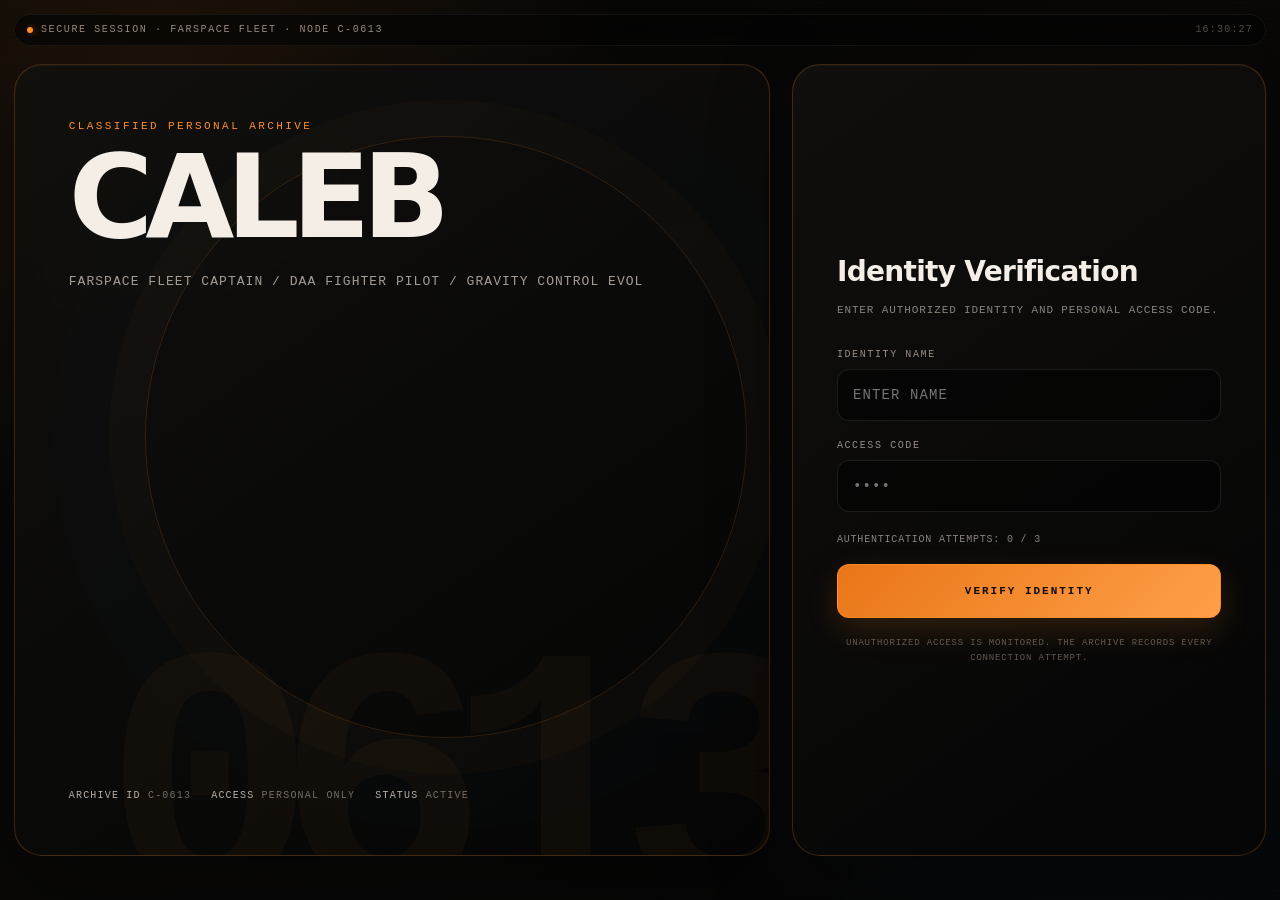
<file: index.html>
<!doctype html>
<html lang="en">
<head>
<meta charset="utf-8">
<meta name="viewport" content="width=device-width, initial-scale=1, viewport-fit=cover">
<meta name="theme-color" content="#050505">
<title>Caleb Asset Archive</title>
<style>
:root {
  --bg: #050505;
  --panel: rgba(13, 13, 13, 0.92);
  --panel-2: rgba(18, 16, 13, 0.94);
  --line: rgba(255, 143, 42, 0.22);
  --line-strong: rgba(255, 143, 42, 0.62);
  --orange: #ff8f2a;
  --orange-2: #ffb966;
  --orange-soft: rgba(255, 143, 42, 0.12);
  --blue: #4fa7ff;
  --blue-soft: rgba(79, 167, 255, 0.12);
  --text: #f4eee7;
  --muted: #8b837b;
  --dim: #514a44;
  --danger: #ff5b40;
  --success: #8fe3ae;
  --radius: 18px;
  --mono: "Cascadia Code", "SFMono-Regular", Consolas, "Liberation Mono", monospace;
  --sans: "Segoe UI", Inter, system-ui, -apple-system, BlinkMacSystemFont, sans-serif;
}

* {
  box-sizing: border-box;
}

html {
  min-height: 100%;
  background: var(--bg);
}

body {
  min-height: 100%;
  margin: 0;
  overflow-x: hidden;
  color: var(--text);
  background:
    radial-gradient(circle at 12% 10%, rgba(255, 143, 42, 0.10), transparent 30rem),
    radial-gradient(circle at 88% 76%, rgba(79, 167, 255, 0.055), transparent 28rem),
    linear-gradient(145deg, #050505 0%, #090807 48%, #030303 100%);
  font-family: var(--sans);
}

body::before {
  content: "";
  position: fixed;
  inset: 0;
  pointer-events: none;
  opacity: 0.32;
  background-image:
    linear-gradient(rgba(255,255,255,0.022) 1px, transparent 1px),
    linear-gradient(90deg, rgba(255,255,255,0.022) 1px, transparent 1px);
  background-size: 42px 42px;
  mask-image: linear-gradient(to bottom, black, transparent 90%);
}

body::after {
  content: "";
  position: fixed;
  inset: 0;
  pointer-events: none;
  opacity: 0.16;
  background: repeating-linear-gradient(to bottom, transparent 0 3px, rgba(255,255,255,0.025) 4px);
  mix-blend-mode: screen;
}

body.alarm-active {
  animation: alarmShell 720ms ease 3;
}

@keyframes alarmShell {
  0%, 100% { background-color: var(--bg); }
  35% { background-color: #250707; }
  65% { background-color: #120303; }
}

button,
input {
  font: inherit;
}

button {
  color: inherit;
}

.app-shell {
  position: relative;
  z-index: 1;
  min-height: 100svh;
  padding: max(14px, env(safe-area-inset-top)) max(14px, env(safe-area-inset-right)) max(18px, env(safe-area-inset-bottom)) max(14px, env(safe-area-inset-left));
}

.topbar {
  position: relative;
  z-index: 20;
  display: flex;
  align-items: center;
  justify-content: space-between;
  gap: 12px;
  width: min(1480px, 100%);
  margin: 0 auto 18px;
  padding: 9px 12px;
  border: 1px solid rgba(255,255,255,0.055);
  border-radius: 999px;
  background: rgba(4,4,4,0.62);
  backdrop-filter: blur(16px);
}

.session-label {
  display: flex;
  align-items: center;
  gap: 8px;
  min-width: 0;
  color: #978a7e;
  font: 10px/1.2 var(--mono);
  letter-spacing: 0.16em;
  text-transform: uppercase;
  white-space: nowrap;
  overflow: hidden;
  text-overflow: ellipsis;
}

.session-dot {
  width: 6px;
  height: 6px;
  flex: 0 0 auto;
  border-radius: 999px;
  background: var(--orange);
  box-shadow: 0 0 12px rgba(255,143,42,0.72);
}

.clock {
  flex: 0 0 auto;
  border: 0;
  padding: 0;
  background: transparent;
  color: #6f675f;
  font: 10px/1.2 var(--mono);
  letter-spacing: 0.12em;
  opacity: 0.72;
  cursor: default;
}

.stage {
  width: min(1480px, 100%);
  margin: 0 auto;
}

.view {
  display: none;
}

.view.active {
  display: block;
  animation: viewIn 520ms ease both;
}

@keyframes viewIn {
  from { opacity: 0; transform: translateY(12px); }
  to { opacity: 1; transform: translateY(0); }
}

.login-wrap {
  display: grid;
  grid-template-columns: minmax(0, 1.15fr) minmax(320px, 0.72fr);
  gap: 22px;
  align-items: stretch;
  min-height: calc(100svh - 108px);
}

.brand-panel,
.login-card,
.iris-card,
.panel,
.asset-section {
  border: 1px solid var(--line);
  background: linear-gradient(145deg, rgba(17,16,14,0.92), rgba(5,5,5,0.97));
  box-shadow: 0 24px 80px rgba(0,0,0,0.42), inset 0 1px 0 rgba(255,255,255,0.03);
  backdrop-filter: blur(18px);
}

.brand-panel {
  position: relative;
  overflow: hidden;
  min-height: 560px;
  padding: clamp(24px, 4.2vw, 64px);
  border-radius: 28px;
}

.brand-panel::before {
  content: "";
  position: absolute;
  inset: 9% 3% auto auto;
  width: min(52vw, 600px);
  aspect-ratio: 1;
  border: 1px solid rgba(255,143,42,0.18);
  border-radius: 50%;
  box-shadow: 0 0 0 36px rgba(255,143,42,0.018), 0 0 0 92px rgba(79,167,255,0.012);
  opacity: 0.9;
}

.brand-panel::after {
  content: "0613";
  position: absolute;
  right: -0.06em;
  bottom: -0.24em;
  color: rgba(255,143,42,0.035);
  font: 900 clamp(120px, 28vw, 390px)/0.8 var(--mono);
  letter-spacing: -0.12em;
  user-select: none;
}

.eyebrow {
  position: relative;
  z-index: 1;
  margin-bottom: 16px;
  color: var(--orange);
  font: 11px/1.3 var(--mono);
  letter-spacing: 0.22em;
  text-transform: uppercase;
}

.brand-title {
  position: relative;
  z-index: 1;
  max-width: 860px;
  margin: 0;
  font: 800 clamp(48px, 9vw, 126px)/0.84 var(--sans);
  letter-spacing: -0.07em;
}

.brand-subtitle {
  position: relative;
  z-index: 1;
  max-width: 650px;
  margin: 24px 0 0;
  color: #a69d95;
  font: 13px/1.8 var(--mono);
  letter-spacing: 0.08em;
  text-transform: uppercase;
}

.brand-meta {
  position: absolute;
  z-index: 1;
  left: clamp(24px, 4.2vw, 64px);
  right: clamp(24px, 4.2vw, 64px);
  bottom: clamp(24px, 4.2vw, 52px);
  display: flex;
  flex-wrap: wrap;
  gap: 10px 20px;
  color: #756d65;
  font: 10px/1.5 var(--mono);
  letter-spacing: 0.12em;
}

.brand-meta strong {
  color: #b9aea4;
  font-weight: 500;
}

.login-card {
  display: flex;
  flex-direction: column;
  justify-content: center;
  min-height: 560px;
  padding: clamp(24px, 3.4vw, 44px);
  border-radius: 28px;
}

.login-card h2,
.iris-card h2,
.panel-title {
  margin: 0;
  font: 650 clamp(20px, 2.2vw, 28px)/1.2 var(--sans);
  letter-spacing: -0.025em;
}

.card-subtitle {
  margin: 12px 0 30px;
  color: var(--muted);
  font: 11px/1.7 var(--mono);
  letter-spacing: 0.08em;
  text-transform: uppercase;
}

.field {
  margin-bottom: 19px;
}

.field label {
  display: block;
  margin-bottom: 8px;
  color: #968c83;
  font: 10px/1.2 var(--mono);
  letter-spacing: 0.16em;
  text-transform: uppercase;
}

.field input {
  width: 100%;
  min-height: 52px;
  border: 1px solid rgba(255,255,255,0.09);
  border-radius: 12px;
  outline: 0;
  padding: 0 15px;
  color: var(--text);
  background: rgba(0,0,0,0.48);
  font: 14px/1.2 var(--mono);
  letter-spacing: 0.08em;
  transition: border-color 180ms ease, box-shadow 180ms ease, background 180ms ease;
}

.field input:focus {
  border-color: var(--line-strong);
  background: rgba(16,10,5,0.78);
  box-shadow: 0 0 0 4px rgba(255,143,42,0.08), 0 0 28px rgba(255,143,42,0.08);
}

.field input.input-error {
  border-color: rgba(255,91,64,0.75);
  box-shadow: 0 0 0 4px rgba(255,91,64,0.08);
  animation: shake 360ms ease;
}

@keyframes shake {
  0%, 100% { transform: translateX(0); }
  20% { transform: translateX(-7px); }
  40% { transform: translateX(6px); }
  60% { transform: translateX(-4px); }
  80% { transform: translateX(3px); }
}

.form-status {
  min-height: 18px;
  margin: 1px 0 14px;
  color: var(--muted);
  font: 10px/1.5 var(--mono);
  letter-spacing: 0.08em;
}

.form-status.error {
  color: #ff806d;
}

.primary-btn,
.secondary-btn,
.unit-btn,
.confirm-btn,
.asset-row {
  border: 0;
  cursor: pointer;
  -webkit-tap-highlight-color: transparent;
}

.primary-btn {
  position: relative;
  width: 100%;
  min-height: 54px;
  overflow: hidden;
  border: 1px solid rgba(255,143,42,0.72);
  border-radius: 12px;
  background: linear-gradient(135deg, #e97618, #ff9f48);
  color: #130b04;
  font: 800 11px/1 var(--mono);
  letter-spacing: 0.18em;
  text-transform: uppercase;
  box-shadow: 0 12px 32px rgba(255,143,42,0.16);
  transition: transform 160ms ease, filter 160ms ease;
}

.primary-btn:hover {
  filter: brightness(1.08);
  transform: translateY(-1px);
}

.primary-btn:active {
  transform: translateY(1px);
}

.primary-btn:disabled {
  cursor: not-allowed;
  filter: grayscale(0.4) brightness(0.62);
}

.security-note {
  margin-top: 18px;
  color: #5f5852;
  font: 9px/1.6 var(--mono);
  letter-spacing: 0.09em;
  text-align: center;
  text-transform: uppercase;
}

.iris-layout {
  display: grid;
  place-items: center;
  min-height: calc(100svh - 108px);
}

.iris-card {
  width: min(640px, 100%);
  padding: clamp(26px, 5vw, 56px);
  border-radius: 28px;
  text-align: center;
}

.iris-title {
  margin: 12px 0 10px;
  color: var(--muted);
  font: 11px/1.5 var(--mono);
  letter-spacing: 0.14em;
  text-transform: uppercase;
}

.iris-orb {
  position: relative;
  display: grid;
  place-items: center;
  width: clamp(154px, 38vw, 220px);
  aspect-ratio: 1;
  margin: 34px auto 28px;
  border: 1px solid rgba(255,143,42,0.44);
  border-radius: 50%;
  background: radial-gradient(circle, rgba(255,143,42,0.10), transparent 62%);
  box-shadow: inset 0 0 40px rgba(255,143,42,0.06), 0 0 54px rgba(255,143,42,0.07);
}

.iris-orb::before,
.iris-orb::after {
  content: "";
  position: absolute;
  inset: 13%;
  border: 1px dashed rgba(79,167,255,0.48);
  border-radius: 50%;
  animation: spin 16s linear infinite;
}

.iris-orb::after {
  inset: 29%;
  border-style: solid;
  border-color: rgba(255,143,42,0.6) transparent rgba(255,143,42,0.15) rgba(255,143,42,0.36);
  animation-duration: 5s;
  animation-direction: reverse;
}

@keyframes spin {
  to { transform: rotate(360deg); }
}

.iris-eye {
  position: relative;
  z-index: 1;
  width: 54%;
  height: 30%;
  border: 2px solid var(--orange);
  border-radius: 50% 50% 46% 46% / 62% 62% 36% 36%;
  box-shadow: 0 0 25px rgba(255,143,42,0.24);
}

.iris-eye::before {
  content: "";
  position: absolute;
  left: 50%;
  top: 50%;
  width: 34%;
  aspect-ratio: 1;
  border-radius: 50%;
  background: radial-gradient(circle at 45% 45%, #9ed0ff 0 8%, #1b70c7 9% 22%, #050505 23% 48%, var(--orange) 49% 54%, #070707 55%);
  transform: translate(-50%, -50%);
  box-shadow: 0 0 24px rgba(79,167,255,0.33);
}

.iris-orb.scanning {
  animation: irisPulse 1.1s ease-in-out infinite;
}

.iris-orb.scanning::before {
  border-color: rgba(79,167,255,0.95);
  animation-duration: 2.4s;
}

.iris-orb.success {
  border-color: rgba(143,227,174,0.8);
  box-shadow: inset 0 0 40px rgba(143,227,174,0.08), 0 0 60px rgba(143,227,174,0.12);
}

@keyframes irisPulse {
  0%, 100% { transform: scale(1); filter: brightness(1); }
  50% { transform: scale(1.025); filter: brightness(1.22); }
}

.scan-progress {
  width: 100%;
  height: 5px;
  overflow: hidden;
  border-radius: 999px;
  background: rgba(255,255,255,0.07);
}

.scan-progress span {
  display: block;
  width: 0;
  height: 100%;
  border-radius: inherit;
  background: linear-gradient(90deg, var(--orange), var(--orange-2), var(--blue));
  box-shadow: 0 0 18px rgba(255,143,42,0.3);
  transition: width 80ms linear;
}

.scan-status {
  min-height: 20px;
  margin: 13px 0 22px;
  color: #9a9087;
  font: 10px/1.6 var(--mono);
  letter-spacing: 0.12em;
  text-transform: uppercase;
}

.return-link {
  display: inline-block;
  margin-top: 18px;
  border: 0;
  padding: 4px;
  color: #68615a;
  background: transparent;
  font: 9px/1.4 var(--mono);
  letter-spacing: 0.12em;
  text-transform: uppercase;
  cursor: pointer;
}

.asset-page {
  padding-bottom: 48px;
}

.asset-hero {
  display: grid;
  grid-template-columns: minmax(0, 1.2fr) minmax(280px, 0.8fr);
  gap: 18px;
  margin-bottom: 18px;
}

.identity-panel {
  position: relative;
  overflow: hidden;
  min-height: 260px;
  padding: clamp(22px, 3.6vw, 42px);
  border-radius: 26px;
}

.identity-panel::after {
  content: "C";
  position: absolute;
  right: 1%;
  bottom: -24%;
  color: rgba(255,143,42,0.045);
  font: 900 clamp(160px, 30vw, 360px)/1 var(--sans);
}

.identity-top {
  position: relative;
  z-index: 1;
  display: flex;
  align-items: center;
  gap: clamp(16px, 3vw, 30px);
}

.identity-mark {
  display: grid;
  place-items: center;
  width: clamp(72px, 10vw, 98px);
  aspect-ratio: 1;
  flex: 0 0 auto;
  border: 1px solid rgba(255,143,42,0.58);
  border-radius: 50%;
  background: radial-gradient(circle, rgba(255,143,42,0.15), rgba(0,0,0,0.75) 68%);
  color: var(--orange-2);
  font: 800 clamp(30px, 5vw, 46px)/1 var(--sans);
  box-shadow: 0 0 44px rgba(255,143,42,0.09);
}

.identity-name {
  margin: 0;
  font: 760 clamp(38px, 7vw, 82px)/0.9 var(--sans);
  letter-spacing: -0.055em;
}

.identity-role {
  margin: 13px 0 0;
  color: var(--orange);
  font: 10px/1.6 var(--mono);
  letter-spacing: 0.16em;
  text-transform: uppercase;
}

.identity-tags {
  position: relative;
  z-index: 1;
  display: flex;
  flex-wrap: wrap;
  gap: 8px;
  margin-top: 28px;
}

.tag {
  display: inline-flex;
  align-items: center;
  min-height: 27px;
  border: 1px solid rgba(255,255,255,0.075);
  border-radius: 999px;
  padding: 0 10px;
  color: #a69d95;
  background: rgba(255,255,255,0.025);
  font: 9px/1 var(--mono);
  letter-spacing: 0.09em;
  text-transform: uppercase;
}

.tag.accent {
  border-color: rgba(255,143,42,0.3);
  color: var(--orange-2);
  background: rgba(255,143,42,0.055);
}

.tag.blue {
  border-color: rgba(79,167,255,0.26);
  color: #9bcaff;
  background: rgba(79,167,255,0.055);
}

.total-panel {
  display: flex;
  flex-direction: column;
  justify-content: space-between;
  min-height: 260px;
  padding: clamp(22px, 3.4vw, 38px);
  border-radius: 26px;
  background:
    linear-gradient(160deg, rgba(255,143,42,0.085), transparent 56%),
    rgba(8,8,8,0.93);
}

.total-label {
  color: #8e857d;
  font: 10px/1.4 var(--mono);
  letter-spacing: 0.16em;
  text-transform: uppercase;
}

.total-value {
  margin: 14px 0 4px;
  overflow-wrap: anywhere;
  color: var(--orange-2);
  font: 760 clamp(30px, 5vw, 62px)/1 var(--mono);
  letter-spacing: -0.055em;
  text-shadow: 0 0 30px rgba(255,143,42,0.11);
}

.total-flow {
  color: #91d2b1;
  font: 10px/1.5 var(--mono);
  letter-spacing: 0.1em;
}

.unit-switch {
  display: flex;
  gap: 7px;
  margin-top: 27px;
}

.unit-btn {
  min-width: 62px;
  min-height: 32px;
  border: 1px solid rgba(255,255,255,0.08);
  border-radius: 999px;
  background: rgba(255,255,255,0.025);
  color: #766f68;
  font: 9px/1 var(--mono);
  letter-spacing: 0.11em;
}

.unit-btn.active {
  border-color: rgba(79,167,255,0.5);
  background: rgba(79,167,255,0.09);
  color: #a7d2ff;
  box-shadow: 0 0 18px rgba(79,167,255,0.07);
}

.dashboard-grid {
  display: grid;
  grid-template-columns: minmax(0, 1.28fr) minmax(300px, 0.72fr);
  gap: 18px;
  margin-bottom: 18px;
}

.panel {
  min-width: 0;
  padding: clamp(18px, 2.6vw, 30px);
  border-radius: 22px;
}

.panel-head,
.asset-head {
  display: flex;
  align-items: center;
  justify-content: space-between;
  gap: 14px;
  margin-bottom: 20px;
}

.panel-kicker {
  margin-top: 6px;
  color: #665f59;
  font: 9px/1.4 var(--mono);
  letter-spacing: 0.12em;
  text-transform: uppercase;
}

.live-badge {
  display: inline-flex;
  align-items: center;
  gap: 7px;
  color: #9e958d;
  font: 9px/1 var(--mono);
  letter-spacing: 0.12em;
  text-transform: uppercase;
  white-space: nowrap;
}

.live-badge::before {
  content: "";
  width: 6px;
  height: 6px;
  border-radius: 50%;
  background: var(--orange);
  box-shadow: 0 0 12px rgba(255,143,42,0.8);
  animation: livePulse 1.4s ease-in-out infinite;
}

@keyframes livePulse {
  0%, 100% { opacity: 0.38; transform: scale(0.82); }
  50% { opacity: 1; transform: scale(1); }
}

.chart-box {
  position: relative;
  width: 100%;
  height: 260px;
  overflow: hidden;
  border: 1px solid rgba(255,255,255,0.055);
  border-radius: 16px;
  background:
    linear-gradient(180deg, rgba(255,143,42,0.035), transparent 70%),
    rgba(0,0,0,0.36);
}

.chart-box::after {
  content: "";
  position: absolute;
  left: 0;
  right: 0;
  top: 19%;
  height: 1px;
  background: linear-gradient(90deg, transparent, rgba(79,167,255,0.42), transparent);
  opacity: 0.5;
}

#assetChart {
  display: block;
  width: 100%;
  height: 100%;
}

.log-list {
  display: grid;
  gap: 10px;
  max-height: 260px;
  overflow: hidden;
}

.log-item {
  display: grid;
  grid-template-columns: 22px minmax(0, 1fr) auto;
  gap: 10px;
  align-items: center;
  padding: 11px 0;
  border-bottom: 1px solid rgba(255,255,255,0.05);
  animation: logIn 420ms ease both;
}

.log-item:last-child {
  border-bottom: 0;
}

@keyframes logIn {
  from { opacity: 0; transform: translateY(-6px); }
  to { opacity: 1; transform: translateY(0); }
}

.log-sign {
  display: grid;
  place-items: center;
  width: 22px;
  height: 22px;
  border-radius: 50%;
  background: rgba(255,143,42,0.08);
  color: var(--orange);
  font: 700 12px/1 var(--mono);
}

.log-sign.negative {
  background: rgba(79,167,255,0.08);
  color: #83bdff;
}

.log-name {
  min-width: 0;
  overflow: hidden;
  color: #a69e96;
  font: 9px/1.45 var(--mono);
  letter-spacing: 0.055em;
  text-overflow: ellipsis;
  white-space: nowrap;
}

.log-amount {
  color: #d5ccc3;
  font: 9px/1.4 var(--mono);
  white-space: nowrap;
}

.asset-section {
  margin-top: 18px;
  padding: clamp(18px, 2.6vw, 30px);
  border-radius: 22px;
}

.asset-head h3 {
  margin: 0;
  font: 650 clamp(19px, 2.5vw, 29px)/1.15 var(--sans);
  letter-spacing: -0.035em;
}

.asset-count {
  color: #6f675f;
  font: 9px/1.4 var(--mono);
  letter-spacing: 0.12em;
  text-transform: uppercase;
  white-space: nowrap;
}

.asset-grid {
  display: grid;
  grid-template-columns: repeat(2, minmax(0, 1fr));
  gap: 11px;
}

.asset-row {
  position: relative;
  display: grid;
  grid-template-columns: minmax(0, 1fr) auto;
  gap: 18px;
  align-items: center;
  width: 100%;
  min-height: 82px;
  overflow: hidden;
  border: 1px solid rgba(255,255,255,0.067);
  border-radius: 15px;
  padding: 15px 16px;
  text-align: left;
  background: rgba(255,255,255,0.016);
  transition: border-color 160ms ease, background 160ms ease, transform 160ms ease;
}

.asset-row::before {
  content: "";
  position: absolute;
  left: 0;
  top: 0;
  bottom: 0;
  width: 2px;
  background: linear-gradient(to bottom, transparent, var(--orange), transparent);
  opacity: 0.34;
}

.asset-row.live::before {
  background: linear-gradient(to bottom, transparent, var(--blue), transparent);
  opacity: 0.58;
}

.asset-row.negative::before {
  background: linear-gradient(to bottom, transparent, var(--blue), transparent);
}

.asset-row:hover,
.asset-row:focus-visible {
  outline: 0;
  border-color: rgba(255,143,42,0.36);
  background: rgba(255,143,42,0.034);
  transform: translateY(-1px);
}

.asset-name {
  display: flex;
  align-items: center;
  gap: 8px;
  min-width: 0;
  color: #c1b8af;
  font: 11px/1.55 var(--mono);
  letter-spacing: 0.03em;
}

.asset-name-text {
  min-width: 0;
}

.asset-sub {
  margin-top: 6px;
  color: #5d5650;
  font: 8px/1.4 var(--mono);
  letter-spacing: 0.1em;
  text-transform: uppercase;
}

.asset-live-mark {
  flex: 0 0 auto;
  width: 5px;
  height: 5px;
  border-radius: 50%;
  background: var(--blue);
  box-shadow: 0 0 9px rgba(79,167,255,0.55);
}

.asset-value {
  color: #e9dfd5;
  font: 600 11px/1.4 var(--mono);
  text-align: right;
  white-space: nowrap;
}

.asset-value.strategic {
  color: #8fc3ff;
  font-size: 9px;
  letter-spacing: 0.09em;
}

.asset-row.negative .asset-value {
  color: #9cc9f4;
}

.footer-note {
  margin: 24px auto 0;
  color: #4f4944;
  font: 9px/1.7 var(--mono);
  letter-spacing: 0.12em;
  text-align: center;
  text-transform: uppercase;
}

.connection-overlay,
.modal-mask {
  position: fixed;
  z-index: 200;
  inset: 0;
  display: none;
  align-items: center;
  justify-content: center;
  padding: 20px;
  background: rgba(0,0,0,0.83);
  backdrop-filter: blur(16px);
}

.connection-overlay.show,
.modal-mask.show {
  display: flex;
}

.connection-card {
  display: grid;
  place-items: center;
  gap: 20px;
  width: min(480px, 100%);
  text-align: center;
}

.connection-ring {
  position: relative;
  display: grid;
  place-items: center;
  width: 118px;
  aspect-ratio: 1;
  border: 1px solid rgba(255,143,42,0.4);
  border-radius: 50%;
}

.connection-ring::before {
  content: "";
  position: absolute;
  inset: 12px;
  border: 2px solid transparent;
  border-top-color: var(--blue);
  border-right-color: var(--orange);
  border-radius: 50%;
  animation: spin 1s linear infinite;
}

.connection-ring::after {
  content: "";
  width: 9px;
  height: 9px;
  border-radius: 50%;
  background: var(--orange);
  box-shadow: 0 0 22px rgba(255,143,42,0.9);
}

.connection-cn {
  color: var(--orange-2);
  font: 650 clamp(25px, 5vw, 42px)/1.2 var(--sans);
  letter-spacing: -0.03em;
}

.connection-en {
  color: #999087;
  font: 10px/1.6 var(--mono);
  letter-spacing: 0.2em;
  text-transform: uppercase;
}

.modal-card {
  width: min(560px, 100%);
  border: 1px solid rgba(255,143,42,0.42);
  border-radius: 22px;
  padding: clamp(24px, 5vw, 44px);
  background:
    linear-gradient(145deg, rgba(255,143,42,0.055), transparent 42%),
    #0b0a09;
  box-shadow: 0 30px 100px rgba(0,0,0,0.72), 0 0 80px rgba(255,143,42,0.045);
  animation: modalIn 260ms ease both;
}

@keyframes modalIn {
  from { opacity: 0; transform: translateY(12px) scale(0.985); }
  to { opacity: 1; transform: translateY(0) scale(1); }
}

.modal-title {
  margin-bottom: 14px;
  color: var(--orange);
  font: 10px/1.4 var(--mono);
  letter-spacing: 0.18em;
  text-transform: uppercase;
}

.modal-text {
  min-height: 70px;
  color: #f3e9df;
  font: 620 clamp(19px, 3.2vw, 28px)/1.65 var(--sans);
  letter-spacing: -0.02em;
}

.confirm-btn {
  width: 100%;
  min-height: 48px;
  margin-top: 26px;
  border: 1px solid rgba(255,143,42,0.62);
  border-radius: 11px;
  background: rgba(255,143,42,0.10);
  color: var(--orange-2);
  font: 800 10px/1 var(--mono);
  letter-spacing: 0.18em;
  text-transform: uppercase;
  transition: background 160ms ease, color 160ms ease;
}

.confirm-btn:hover {
  background: var(--orange);
  color: #140b04;
}

.toast {
  position: fixed;
  z-index: 260;
  left: 50%;
  bottom: max(22px, env(safe-area-inset-bottom));
  min-width: min(440px, calc(100vw - 32px));
  padding: 13px 16px;
  border: 1px solid rgba(255,91,64,0.42);
  border-radius: 12px;
  background: rgba(27,5,4,0.94);
  color: #ff9d8f;
  font: 10px/1.5 var(--mono);
  letter-spacing: 0.08em;
  text-align: center;
  transform: translate(-50%, 24px);
  opacity: 0;
  pointer-events: none;
  transition: opacity 180ms ease, transform 180ms ease;
}

.toast.show {
  opacity: 1;
  transform: translate(-50%, 0);
}

@media (max-width: 980px) {
  .login-wrap,
  .asset-hero,
  .dashboard-grid {
    grid-template-columns: 1fr;
  }

  .brand-panel {
    min-height: 430px;
  }

  .login-card {
    min-height: 0;
  }

  .asset-grid {
    grid-template-columns: 1fr;
  }

  .identity-panel,
  .total-panel {
    min-height: 230px;
  }
}

@media (max-width: 640px) {
  .app-shell {
    padding-left: 10px;
    padding-right: 10px;
  }

  .topbar {
    margin-bottom: 10px;
    padding: 8px 10px;
  }

  .session-label {
    font-size: 8px;
    letter-spacing: 0.09em;
  }

  .clock {
    font-size: 9px;
    letter-spacing: 0.06em;
  }

  .brand-panel,
  .login-card,
  .iris-card,
  .identity-panel,
  .total-panel,
  .panel,
  .asset-section {
    border-radius: 18px;
  }

  .brand-panel {
    min-height: 380px;
    padding: 24px 20px 84px;
  }

  .brand-title {
    font-size: clamp(50px, 20vw, 82px);
  }

  .brand-subtitle {
    font-size: 10px;
    line-height: 1.65;
  }

  .brand-meta {
    left: 20px;
    right: 20px;
    bottom: 22px;
    font-size: 8px;
  }

  .login-card,
  .iris-card {
    padding: 24px 18px;
  }

  .identity-top {
    align-items: flex-start;
  }

  .identity-mark {
    width: 64px;
  }

  .identity-name {
    font-size: clamp(36px, 15vw, 58px);
  }

  .total-value {
    font-size: clamp(27px, 9vw, 43px);
  }

  .chart-box {
    height: 210px;
  }

  .asset-row {
    grid-template-columns: 1fr;
    gap: 10px;
  }

  .asset-value {
    text-align: left;
  }

  .modal-card {
    padding: 24px 20px;
    border-radius: 18px;
  }
}

@media (prefers-reduced-motion: reduce) {
  *,
  *::before,
  *::after {
    animation-duration: 0.01ms !important;
    animation-iteration-count: 1 !important;
    scroll-behavior: auto !important;
    transition-duration: 0.01ms !important;
  }
}
</style>
</head>
<body>
<div class="app-shell">
  <header class="topbar">
    <div class="session-label"><span class="session-dot"></span><span>SECURE SESSION · FARSPACE FLEET · NODE C-0613</span></div>
    <button class="clock" id="clock" type="button" aria-label="Current time">--:--:--</button>
  </header>

  <main class="stage">
    <section class="view active" id="loginView">
      <div class="login-wrap">
        <div class="brand-panel">
          <div class="eyebrow">CLASSIFIED PERSONAL ARCHIVE</div>
          <h1 class="brand-title">CALEB</h1>
          <p class="brand-subtitle">Farspace Fleet Captain / DAA Fighter Pilot / Gravity Control Evol</p>
          <div class="brand-meta">
            <span><strong>ARCHIVE ID</strong> C-0613</span>
            <span><strong>ACCESS</strong> PERSONAL ONLY</span>
            <span><strong>STATUS</strong> ACTIVE</span>
          </div>
        </div>

        <form class="login-card" id="loginForm" autocomplete="off">
          <h2>Identity Verification</h2>
          <p class="card-subtitle">Enter authorized identity and personal access code.</p>

          <div class="field">
            <label for="nameInput">Identity Name</label>
            <input id="nameInput" name="name" type="text" placeholder="ENTER NAME" spellcheck="false" autocomplete="off">
          </div>

          <div class="field">
            <label for="passwordInput">Access Code</label>
            <input id="passwordInput" name="password" type="password" placeholder="••••" inputmode="numeric" maxlength="4" autocomplete="off">
          </div>

          <div class="form-status" id="formStatus">AUTHENTICATION ATTEMPTS: 0 / 3</div>
          <button class="primary-btn" id="verifyBtn" type="submit">Verify Identity</button>
          <div class="security-note">Unauthorized access is monitored. The archive records every connection attempt.</div>
        </form>
      </div>
    </section>

    <section class="view" id="irisView">
      <div class="iris-layout">
        <div class="iris-card">
          <div class="eyebrow">BIOMETRIC VERIFICATION</div>
          <h2>Iris Identity Scan</h2>
          <p class="iris-title" id="irisModeLabel">CALEB · CLEARANCE LEVEL S</p>

          <div class="iris-orb" id="irisOrb">
            <div class="iris-eye" aria-hidden="true"></div>
          </div>

          <div class="scan-progress"><span id="scanProgressBar"></span></div>
          <div class="scan-status" id="scanStatus">STANDBY · AWAITING IRIS SCAN</div>
          <button class="primary-btn" id="irisStartBtn" type="button">Start Iris Scan</button>
          <button class="return-link" id="irisReturnBtn" type="button">Return to Login</button>
        </div>
      </div>
    </section>

    <section class="view asset-page" id="assetView">
      <div class="asset-hero">
        <article class="identity-panel">
          <div class="identity-top">
            <div class="identity-mark">C</div>
            <div>
              <h2 class="identity-name">CALEB</h2>
              <p class="identity-role">Farspace Fleet Captain · Asset Owner</p>
            </div>
          </div>
          <div class="identity-tags">
            <span class="tag accent">Archive ID C-0613</span>
            <span class="tag">DAA Fighter Pilot</span>
            <span class="tag blue">Gravity Control Evol</span>
            <span class="tag">Status Active</span>
          </div>
        </article>

        <article class="total-panel">
          <div>
            <div class="total-label">Total Net Assets / <span id="currencyLabel">CNY</span></div>
            <div class="total-value" id="totalAssets">CNY 0</div>
            <div class="total-flow" id="totalFlow">LIVE FLOW +CNY 0 / TICK</div>
          </div>
          <div class="unit-switch" aria-label="Currency display">
            <button class="unit-btn active" type="button" data-unit="CNY">CNY</button>
            <button class="unit-btn" type="button" data-unit="BTC">BTC</button>
            <button class="unit-btn" type="button" data-unit="GOLD">GOLD</button>
          </div>
        </article>
      </div>

      <div class="dashboard-grid">
        <article class="panel">
          <div class="panel-head">
            <div>
              <div class="panel-title">Asset Telemetry</div>
              <div class="panel-kicker">Live valuation stream · fixed assets excluded</div>
            </div>
            <div class="live-badge">Live</div>
          </div>
          <div class="chart-box"><canvas id="assetChart" aria-label="Live asset chart"></canvas></div>
        </article>

        <article class="panel">
          <div class="panel-head">
            <div>
              <div class="panel-title">Flow Log</div>
              <div class="panel-kicker">Recent automated settlements</div>
            </div>
            <div class="live-badge">Stream</div>
          </div>
          <div class="log-list" id="logList"></div>
        </article>
      </div>

      <section class="asset-section">
        <div class="asset-head">
          <div>
            <h3>Fixed Assets</h3>
            <div class="panel-kicker">Static holdings · not included in live roll</div>
          </div>
          <div class="asset-count" id="fixedCount"></div>
        </div>
        <div class="asset-grid" id="fixedGrid"></div>
      </section>

      <section class="asset-section">
        <div class="asset-head">
          <div>
            <h3>Liquid Assets</h3>
            <div class="panel-kicker">Live rolling · real-time valuation</div>
          </div>
          <div class="asset-count" id="liquidCount"></div>
        </div>
        <div class="asset-grid" id="liquidGrid"></div>
      </section>

      <section class="asset-section">
        <div class="asset-head">
          <div>
            <h3>Private Collections</h3>
            <div class="panel-kicker">Live rolling valuation</div>
          </div>
          <div class="asset-count" id="collectionCount"></div>
        </div>
        <div class="asset-grid" id="collectionGrid"></div>
      </section>

      <section class="asset-section">
        <div class="asset-head">
          <div>
            <h3>Strategic Holdings</h3>
            <div class="panel-kicker">Restricted status assets</div>
          </div>
          <div class="asset-count" id="strategicCount"></div>
        </div>
        <div class="asset-grid" id="strategicGrid"></div>
      </section>

      <section class="asset-section">
        <div class="asset-head">
          <div>
            <h3>Operating Allocations</h3>
            <div class="panel-kicker">Live rolling · negative allocations included</div>
          </div>
          <div class="asset-count" id="operatingCount"></div>
        </div>
        <div class="asset-grid" id="operatingGrid"></div>
      </section>

      <div class="footer-note">Caleb personal asset archive · C-0613 · Secure channel maintained</div>
    </section>
  </main>

  <div class="connection-overlay" id="connectionOverlay">
    <div class="connection-card">
      <div class="connection-ring" aria-hidden="true"></div>
      <div class="connection-cn">即将连接执舰官</div>
      <div class="connection-en">Connecting to the Captain</div>
    </div>
  </div>

  <div class="modal-mask" id="modalMask" role="dialog" aria-modal="true" aria-labelledby="modalTitle">
    <div class="modal-card">
      <div class="modal-title" id="modalTitle">SECURE MESSAGE</div>
      <div class="modal-text" id="modalText"></div>
      <button class="confirm-btn" id="modalConfirm" type="button">Confirm</button>
    </div>
  </div>

  <div class="toast" id="toast" role="status" aria-live="polite"></div>
</div>
<script>
(function () {
  'use strict';

  var $ = function (id) { return document.getElementById(id); };
  var clockEl = $('clock');
  var loginForm = $('loginForm');
  var nameInput = $('nameInput');
  var passwordInput = $('passwordInput');
  var verifyBtn = $('verifyBtn');
  var formStatus = $('formStatus');
  var loginView = $('loginView');
  var irisView = $('irisView');
  var assetView = $('assetView');
  var irisOrb = $('irisOrb');
  var irisStartBtn = $('irisStartBtn');
  var irisReturnBtn = $('irisReturnBtn');
  var irisModeLabel = $('irisModeLabel');
  var scanProgressBar = $('scanProgressBar');
  var scanStatus = $('scanStatus');
  var connectionOverlay = $('connectionOverlay');
  var modalMask = $('modalMask');
  var modalTitle = $('modalTitle');
  var modalText = $('modalText');
  var modalConfirm = $('modalConfirm');
  var toast = $('toast');
  var totalAssetsEl = $('totalAssets');
  var totalFlowEl = $('totalFlow');
  var currencyLabel = $('currencyLabel');
  var chartCanvas = $('assetChart');
  var logList = $('logList');

  var loginAttempts = 0;
  var irisMode = 'normal';
  var irisScanning = false;
  var pendingModalAction = null;
  var currentUnit = 'CNY';
  var assetSystemReady = false;
  var tickCounter = 0;
  var lastTotal = 0;
  var lastDelta = 61300;
  var history = [];
  var logs = [];
  var toastTimer = null;

  var units = {
    CNY: { label: 'CNY', rate: 1, decimals: 0 },
    BTC: { label: 'BTC', rate: 0.0000000014, decimals: 2 },
    GOLD: { label: 'GOLD', rate: 0.00000037, decimals: 2 }
  };

  /* ------------------------------------------------------------------
     EDIT ASSET DATA HERE
     Fixed assets stay static. All other numeric groups roll in real time.
     ------------------------------------------------------------------ */
  var fixedAssets = [
    { name: 'Private Spacecraft', value: 3120154, quip: '和妹妹一起飞' },
    { name: 'Farspace Fleet Captain Quarterly Compensation', value: 50000000, quip: '执舰官的工资罢了，都是妹妹的' },
    { name: 'Farspace Fleet Master Control Equity', value: 6520000000, quip: '身为远空舰队的执舰官，权益是必不可少的' },
    { name: 'Interstellar Materials Supply Chain', value: 1010000000, quip: '一点小产业' },
    { name: 'Interstellar Fleet & Flight Equipment', value: 447000000, quip: '扩展一点星际产业必备的' },
    { name: 'Apple Fund Partnership Dividend', value: 520000000, quip: '红苹果得意.jpg' },
    { name: 'Tianxing Private Floating Island', value: 960000000, quip: '我们的家，红苹果开心.jpg' },
    { name: 'Deepspace Route & Navigation License', value: 1180000000, quip: '航线已经批好了，想去哪，哥哥带你飞。' },
    { name: 'DAA Aerospace Research Trust', value: 840000000, quip: '老本行的了' },
    { name: 'Private Spaceport Development Zone', value: 2880000000, quip: '哥哥的私人研发基地，有时间陪哥哥一起来工作？' },
    { name: 'Fleet Logistics & Maintenance Contracts', value: 1900000000, quip: '后勤和维护都交给我，你不用操心。' },
    { name: 'Deepspace Energy Distribution Portfolio', value: 2060000000, quip: '能源不会断，家里也不会暗。' },
    { name: 'Orbital Rescue & Escort Service Contracts', value: 1440000000, quip: '只要你在求救范围内，我一定先到。' },
    { name: 'Aerospace Training Center Equity', value: 1260000000, quip: '想学飞行可以，我亲自带你。' },
    { name: 'Interstellar Materials Reserve', value: 630000000, quip: '缺什么直接从储备里拿，不用写申请。' },
    { name: 'Lamborghini Daily Transport', value: 6130000, quip: '接妹妹回家的载具' },
    { name: 'Hangar & Fleet Maintenance Facility', value: 1520000000, quip: '机库随时有你一个位置。' }
  ];

  var liquidAssets = [
    { name: 'Securities & Interstellar Fund Investment', value: 652000000, quip: '收益写你名下，风险留给我。', volatility: 0.000055 },
    { name: 'Interstellar Central Bank Settlement Account', value: 1880000000, quip: '数字你不用记，我替你记着。', volatility: 0.000045 },
    { name: 'Deepspace Tunnel Navigation Bonds', value: 730000000, quip: '没什么意思的投资，但很稳。', volatility: 0.000035 },
    { name: 'Cross-Orbit Escrow Account', value: 910000000, quip: '放在这里的东西很安全，你也是。', volatility: 0.000030 },
    { name: 'Emergency Liquidity Vault', value: 1000000000, quip: '急用钱别找别人，找哥哥。', volatility: 0.000025 },
    { name: 'Liquid Energy Core Reserve', value: 2400000000, quip: '留这么多能源，是为了以后也能带你飞。', volatility: 0.000040 },
    { name: 'Fleet Operations Cash Account', value: 3300000000, quip: '舰队的账很稳，我这边不会出问题。', volatility: 0.000070 }
  ];

  var privateCollections = [
    { name: 'Private Collection', value: 76000000, quip: '藏品你可以慢慢看，我陪你。', volatility: 0.000075 },
    { name: 'Aircraft Model Collection', value: 38000000, quip: '模型看看就好……想碰的话，我在旁边。', volatility: 0.000090 },
    { name: 'Historic Aerospace Instrument Collection', value: 110000000, quip: '每一台都有来历，你想听哪个？', volatility: 0.000065 },
    { name: 'Vintage Flight Gear & Medal Collection', value: 56000000, quip: '勋章不重要，能回来见你才重要。', volatility: 0.000060 },
    { name: 'First-Edition Aviation Books & Blueprints', value: 24000000, quip: '这些旧图纸里，有我想飞去的地方。', volatility: 0.000080 },
    { name: 'Meteorite & Core Specimen Collection', value: 280000000, quip: '芯核标本别乱碰，想看的话我拿给你。', volatility: 0.000050 },
    { name: 'Handcrafted Aircraft Prototypes', value: 61300000, quip: '原型机不对外展示，你可以例外。', volatility: 0.000085 },
    { name: 'Apple Pendant', value: 'UNVALUED / PERSONAL', quip: '妹妹送的，红苹果开心.jpg' }
  ];

  var strategicHoldings = [
    { name: 'Farspace Fleet Command Authority', value: 'STRATEGIC', quip: '舰队归我管，你归我照顾。' },
    { name: 'DAA Fighter Pilot Service Record', value: 'CLASSIFIED', quip: '飞行员夏以昼，随时听你指挥。' },
    { name: 'Gravity Control Evol Certification', value: 'CLASSIFIED', quip: '引力能拉住很多东西，也能把我拉回你身边。' },
    { name: 'Deepspace Tunnel Access Clearance', value: 'RESTRICTED', quip: '权限有点麻烦，不过你想去的地方都能去。' },
    { name: 'Personal Navigation Priority Route', value: 'PRIVATE', quip: '我的航线只有一条，起点和终点都是你。' }
  ];

  var operatingAllocations = [
    { name: 'Tumu Formation Restructuring Special Budget', value: -18600000, quip: '预算够，图姆编队的事不用你担心。', volatility: 0.000060 },
    { name: 'Begonia Cultivation Base Maintenance', value: -13000000, quip: '海棠花要养好，以后带你来看。', volatility: 0.000070 },
    { name: 'Private Spacecraft Maintenance & Fuel', value: -22000000, quip: '维护不能省，我还得飞回去见你。', volatility: 0.000075 },
    { name: 'Aircraft Model Acquisition & Restoration', value: -6130000, quip: '模型坏了我能修，你弄坏的也可以。', volatility: 0.000090 },
    { name: 'Floating Island Energy Grid Maintenance', value: -9800000, quip: '浮岛的能源不能停，家里的灯得一直亮。', volatility: 0.000080 },
    { name: 'Deepspace Medical & Recovery Expenses', value: -7600000, quip: '旧伤没事，别皱眉。', volatility: 0.000055 },
    { name: 'Apple Fund Sponsorship', value: -4180000, quip: '苹果基金该花就花，红苹果会开心。', volatility: 0.000085 },
    { name: 'DAA Alumni Fund Contribution', value: -5000000, quip: 'DAA那边的人情账，我来处理。', volatility: 0.000070 },
    { name: 'Fleet Crew Benefits & Insurance', value: -28000000, quip: '替我做事的人，待遇不能差。', volatility: 0.000050 },
    { name: 'Hangar Operations & Security', value: -31000000, quip: '机库和安保都要做到最好，免得你操心。', volatility: 0.000045 },
    { name: 'Deepspace Courier Route Investment', value: 1310000000, quip: '航线先铺好，以后你想去哪都方便。', volatility: 0.000065 }
  ];

  var liveGroups = [liquidAssets, privateCollections, operatingAllocations];
  var allGroups = [fixedAssets, liquidAssets, privateCollections, operatingAllocations];
  var assetState = {};

  function assignAssetIds() {
    var index = 0;
    allGroups.forEach(function (group) {
      group.forEach(function (item) {
        item.id = 'asset-' + index;
        item.currentValue = item.value;
        item.lastDelta = 0;
        assetState[item.id] = item;
        index += 1;
      });
    });
    strategicHoldings.forEach(function (item) {
      item.id = 'asset-' + index;
      item.currentValue = item.value;
      item.lastDelta = 0;
      assetState[item.id] = item;
      index += 1;
    });
  }

  function formatInteger(value) {
    var sign = value < 0 ? '-' : '';
    return sign + Math.abs(Math.round(value)).toLocaleString('en-US');
  }

  function formatByUnit(value, unit) {
    var unitConfig = units[unit] || units.CNY;
    var converted = value * unitConfig.rate;
    if (unit === 'CNY') {
      return unitConfig.label + ' ' + formatInteger(converted);
    }
    return unitConfig.label + ' ' + converted.toLocaleString('en-US', {
      minimumFractionDigits: unitConfig.decimals,
      maximumFractionDigits: unitConfig.decimals
    });
  }

  function numericTotal() {
    var sum = 0;
    allGroups.forEach(function (group) {
      group.forEach(function (item) {
        if (typeof item.currentValue === 'number' && isFinite(item.currentValue)) {
          sum += item.currentValue;
        }
      });
    });
    return sum;
  }

  function displayAssetValue(item) {
    if (typeof item.currentValue !== 'number') {
      if (typeof item.currentValue === 'string') return item.currentValue;
      return String(item.value);
    }
    return formatByUnit(item.currentValue, currentUnit);
  }

  function setClock() {
    var now = new Date();
    clockEl.textContent = now.toLocaleTimeString('en-GB', { hour12: false });
  }

  setClock();
  window.setInterval(setClock, 1000);

  function showToast(message) {
    toast.textContent = message;
    toast.classList.add('show');
    window.clearTimeout(toastTimer);
    toastTimer = window.setTimeout(function () {
      toast.classList.remove('show');
    }, 2600);
  }

  function playAlarm() {
    try {
      var AudioContextClass = window.AudioContext || window.webkitAudioContext;
      if (!AudioContextClass) return;
      var audioContext = new AudioContextClass();
      var oscillator = audioContext.createOscillator();
      var gain = audioContext.createGain();
      oscillator.type = 'square';
      oscillator.frequency.setValueAtTime(170, audioContext.currentTime);
      oscillator.frequency.setValueAtTime(240, audioContext.currentTime + 0.11);
      oscillator.frequency.setValueAtTime(170, audioContext.currentTime + 0.22);
      gain.gain.setValueAtTime(0.0001, audioContext.currentTime);
      gain.gain.exponentialRampToValueAtTime(0.055, audioContext.currentTime + 0.015);
      gain.gain.exponentialRampToValueAtTime(0.0001, audioContext.currentTime + 0.38);
      oscillator.connect(gain);
      gain.connect(audioContext.destination);
      oscillator.start();
      oscillator.stop(audioContext.currentTime + 0.4);
      window.setTimeout(function () {
        if (audioContext && audioContext.close) audioContext.close();
      }, 650);
    } catch (error) {
      /* Sound is optional. Visual alarm still works. */
    }
  }

  function triggerAlarmShell() {
    document.body.classList.remove('alarm-active');
    void document.body.offsetWidth;
    document.body.classList.add('alarm-active');
    window.setTimeout(function () {
      document.body.classList.remove('alarm-active');
    }, 2250);
  }

  function setView(view) {
    [loginView, irisView, assetView].forEach(function (element) {
      element.classList.remove('active');
    });
    view.classList.add('active');
    window.scrollTo({ top: 0, behavior: 'smooth' });
  }

  function showModal(message, title, buttonLabel, callback, meta) {
    modalTitle.textContent = title || 'SECURE MESSAGE';
    modalText.textContent = message;
    modalConfirm.textContent = buttonLabel || 'Confirm';
    if (meta) {
      modalTitle.textContent = (title || 'SECURE MESSAGE') + ' · ' + meta;
    }
    pendingModalAction = typeof callback === 'function' ? callback : null;
    modalMask.classList.add('show');
    document.body.style.overflow = 'hidden';
  }

  function closeModal() {
    var action = pendingModalAction;
    modalMask.classList.remove('show');
    pendingModalAction = null;
    document.body.style.overflow = '';
    if (typeof action === 'function') {
      window.setTimeout(action, 240);
    }
  }

  modalConfirm.addEventListener('click', closeModal);

  function showConnectionSequence() {
    connectionOverlay.classList.add('show');
    window.setTimeout(function () {
      connectionOverlay.classList.remove('show');
      showModal('妹妹，擅自查看执舰官的机密，可是会被关禁闭的哦', 'SECURITY WARNING', 'Confirm', function () {
        showModal('不过作为哥哥倒是可以给你这个特权。', 'CAPTAIN EXCEPTION', 'Confirm', function () {
          startIris('override');
        });
      });
    }, 2150);
  }

  function setLoginStatus(message, isError) {
    formStatus.textContent = message;
    formStatus.classList.toggle('error', Boolean(isError));
  }

  loginForm.addEventListener('submit', function (event) {
    event.preventDefault();
    var name = nameInput.value.trim();
    var password = passwordInput.value.trim();
    var validName = name.toLowerCase() === 'caleb' || name === '夏以昼';

    if (!validName) {
      nameInput.classList.remove('input-error');
      void nameInput.offsetWidth;
      nameInput.classList.add('input-error');
      setLoginStatus('IDENTITY NAME NOT RECOGNIZED', true);
      showToast('ACCESS DENIED · IDENTITY NAME NOT RECOGNIZED');
      return;
    }

    if (password !== '0613') {
      loginAttempts += 1;
      passwordInput.value = '';
      passwordInput.classList.remove('input-error');
      void passwordInput.offsetWidth;
      passwordInput.classList.add('input-error');
      playAlarm();
      triggerAlarmShell();
      setLoginStatus('UNAUTHORIZED ACCESS DETECTED · ATTEMPT ' + loginAttempts + ' / 3', true);
      showToast('ACCESS DENIED · UNAUTHORIZED ACCESS DETECTED · ' + loginAttempts + '/3');

      if (loginAttempts >= 3) {
        verifyBtn.disabled = true;
        passwordInput.disabled = true;
        setLoginStatus('SECURITY PROTOCOL TRIGGERED · CONNECTION REQUIRED', true);
        window.setTimeout(showConnectionSequence, 650);
      }
      return;
    }

    nameInput.classList.remove('input-error');
    passwordInput.classList.remove('input-error');
    setLoginStatus('IDENTITY CONFIRMED · BIOMETRIC VERIFICATION REQUIRED', false);
    startIris('normal');
  });

  function startIris(mode) {
    irisMode = mode;
    irisScanning = false;
    scanProgressBar.style.width = '0%';
    irisOrb.classList.remove('scanning', 'success');
    irisStartBtn.disabled = false;
    irisStartBtn.textContent = 'Start Iris Scan';
    irisReturnBtn.style.display = 'inline-block';
    irisModeLabel.textContent = mode === 'override'
      ? 'CAPTAIN OVERRIDE · IRIS CONFIRMATION'
      : 'CALEB · CLEARANCE LEVEL S';
    scanStatus.textContent = 'STANDBY · AWAITING IRIS SCAN';
    setView(irisView);
  }

  function afterIris() {
    if (irisMode === 'normal') {
      showModal('妹妹，想要看看我们的江山吗', 'PERSONAL MESSAGE', 'Confirm', enterAssets);
      return;
    }
    enterAssets();
  }

  function runIrisScan() {
    if (irisScanning) return;
    irisScanning = true;
    irisStartBtn.disabled = true;
    irisStartBtn.textContent = 'Scanning...';
    irisOrb.classList.add('scanning');
    scanStatus.textContent = 'SCANNING IRIS LAYER...';

    var progress = 0;
    var timer = window.setInterval(function () {
      progress += 1.2 + Math.random() * 2.2;
      if (progress > 100) progress = 100;
      scanProgressBar.style.width = progress.toFixed(1) + '%';

      if (progress >= 34 && progress < 62) {
        scanStatus.textContent = 'MAPPING RETINAL PATTERN...';
      } else if (progress >= 62 && progress < 88) {
        scanStatus.textContent = 'VERIFYING CAPTAIN CLEARANCE...';
      } else if (progress >= 88 && progress < 100) {
        scanStatus.textContent = 'IDENTITY MATCH FOUND...';
      }

      if (progress >= 100) {
        window.clearInterval(timer);
        irisOrb.classList.remove('scanning');
        irisOrb.classList.add('success');
        irisStartBtn.textContent = 'Verified';
        scanStatus.textContent = 'ACCESS GRANTED · BIOMETRIC MATCH';
        window.setTimeout(afterIris, 760);
      }
    }, 42);
  }

  irisStartBtn.addEventListener('click', runIrisScan);

  irisReturnBtn.addEventListener('click', function () {
    irisScanning = false;
    scanProgressBar.style.width = '0%';
    irisOrb.classList.remove('scanning', 'success');
    setView(loginView);
  });

  function createAssetRow(item, mode) {
    var numericLive = (mode === 'live' || mode === 'negative') && typeof item.currentValue === 'number';
    var button = document.createElement('button');
    button.type = 'button';
    button.className = 'asset-row';
    if (numericLive) button.className += ' live';
    if (mode === 'negative') button.className += ' negative';

    var left = document.createElement('div');
    var name = document.createElement('div');
    name.className = 'asset-name';

    if (numericLive) {
      var liveDot = document.createElement('span');
      liveDot.className = 'asset-live-mark';
      name.appendChild(liveDot);
    }

    var nameText = document.createElement('span');
    nameText.className = 'asset-name-text';
    nameText.textContent = item.name;
    name.appendChild(nameText);

    var sub = document.createElement('div');
    sub.className = 'asset-sub';
    if (mode === 'fixed') sub.textContent = 'FIXED ASSET';
    else if (mode === 'live') sub.textContent = 'LIVE VALUATION';
    else if (mode === 'collection') sub.textContent = typeof item.currentValue === 'number' ? 'LIVE VALUATION' : 'PERSONAL ITEM';
    else if (mode === 'negative') sub.textContent = 'LIVE ALLOCATION';
    else sub.textContent = 'RESTRICTED HOLDING';

    left.appendChild(name);
    left.appendChild(sub);

    var value = document.createElement('div');
    value.className = 'asset-value';
    if (typeof item.currentValue !== 'number') value.className += ' strategic';
    value.setAttribute('data-asset-value', item.id);
    value.textContent = displayAssetValue(item);

    button.appendChild(left);
    button.appendChild(value);
    button.addEventListener('click', function () {
      showModal(item.quip || 'NO ARCHIVED NOTE.', 'ASSET NOTE', 'Confirm', null, item.name);
    });

    return button;
  }

  function renderGroup(items, container, mode) {
    container.innerHTML = '';
    items.forEach(function (item) {
      container.appendChild(createAssetRow(item, mode));
    });
  }

  function renderAssets() {
    renderGroup(fixedAssets, $('fixedGrid'), 'fixed');
    renderGroup(liquidAssets, $('liquidGrid'), 'live');
    renderGroup(privateCollections, $('collectionGrid'), 'collection');
    renderGroup(strategicHoldings, $('strategicGrid'), 'strategic');
    renderGroup(operatingAllocations, $('operatingGrid'), 'negative');

    $('fixedCount').textContent = fixedAssets.length + ' HOLDINGS';
    $('liquidCount').textContent = liquidAssets.length + ' HOLDINGS';
    $('collectionCount').textContent = privateCollections.length + ' ITEMS · ' + privateCollections.filter(function (item) {
      return typeof item.currentValue === 'number';
    }).length + ' VALUED';
    $('strategicCount').textContent = strategicHoldings.length + ' RESTRICTED ITEMS';
    $('operatingCount').textContent = operatingAllocations.length + ' ALLOCATIONS';
  }

  function refreshAssetValues() {
    var total = numericTotal();
    var minimum = 10000000000;
    if (total < minimum) {
      var adjustment = minimum - total;
      liquidAssets[0].currentValue += adjustment;
      var firstValueEl = document.querySelector('[data-asset-value="' + liquidAssets[0].id + '"]');
      if (firstValueEl) firstValueEl.textContent = displayAssetValue(liquidAssets[0]);
      total = numericTotal();
    }

    allGroups.forEach(function (group) {
      group.forEach(function (item) {
        if (typeof item.currentValue !== 'number') return;
        var valueEl = document.querySelector('[data-asset-value="' + item.id + '"]');
        if (valueEl) valueEl.textContent = displayAssetValue(item);
      });
    });

    totalAssetsEl.textContent = formatByUnit(total, currentUnit);
    currencyLabel.textContent = currentUnit;
    var flowSign = lastDelta >= 0 ? '+' : '-';
    totalFlowEl.textContent = 'LIVE FLOW ' + flowSign + formatByUnit(Math.abs(lastDelta), currentUnit) + ' / TICK';
  }

  function updateLiveValues() {
    var previousTotal = numericTotal();

    liveGroups.forEach(function (group, groupIndex) {
      group.forEach(function (item) {
        if (typeof item.currentValue !== 'number') return;
        var bias = groupIndex === 0 ? 0.06 : groupIndex === 2 ? 0.01 : 0.02;
        var randomShift = (Math.random() - 0.5 + bias) * item.volatility;
        var delta = item.currentValue * randomShift;
        if (Math.abs(delta) < 1) delta = randomShift >= 0 ? 1 : -1;
        item.currentValue += delta;
        item.lastDelta = delta;
      });
    });

    var newTotal = numericTotal();
    lastDelta = newTotal - previousTotal;
    refreshAssetValues();
    history.push(newTotal);
    if (history.length > 72) history.shift();
    drawChart();

    tickCounter += 1;
    if (tickCounter % 3 === 0) {
      appendRandomLog();
    }
  }

  function compactNumber(value) {
    return new Intl.NumberFormat('en-US', {
      notation: 'compact',
      maximumFractionDigits: 2
    }).format(value);
  }

  function drawChart() {
    if (!chartCanvas || !assetSystemReady) return;
    var rect = chartCanvas.getBoundingClientRect();
    if (rect.width <= 0 || rect.height <= 0) return;

    var dpr = Math.min(window.devicePixelRatio || 1, 2);
    chartCanvas.width = Math.round(rect.width * dpr);
    chartCanvas.height = Math.round(rect.height * dpr);
    var context = chartCanvas.getContext('2d');
    context.setTransform(dpr, 0, 0, dpr, 0, 0);
    context.clearRect(0, 0, rect.width, rect.height);

    var pad = { left: 16, right: 16, top: 18, bottom: 20 };
    var width = rect.width - pad.left - pad.right;
    var height = rect.height - pad.top - pad.bottom;
    var values = history.length ? history.slice() : [numericTotal()];
    var min = Math.min.apply(null, values);
    var max = Math.max.apply(null, values);
    if (min === max) {
      min -= 1;
      max += 1;
    }
    var range = max - min;
    min -= range * 0.14;
    max += range * 0.14;
    range = max - min;

    context.lineWidth = 1;
    context.strokeStyle = 'rgba(255,255,255,0.055)';
    for (var line = 0; line <= 4; line += 1) {
      var yGrid = pad.top + (height / 4) * line;
      context.beginPath();
      context.moveTo(pad.left, yGrid);
      context.lineTo(pad.left + width, yGrid);
      context.stroke();
    }

    var points = values.map(function (value, index) {
      var x = pad.left + (values.length === 1 ? 0 : (index / (values.length - 1)) * width);
      var y = pad.top + (1 - ((value - min) / range)) * height;
      return { x: x, y: y, value: value };
    });

    var gradient = context.createLinearGradient(0, pad.top, 0, pad.top + height);
    gradient.addColorStop(0, 'rgba(255,143,42,0.18)');
    gradient.addColorStop(1, 'rgba(255,143,42,0.00)');

    context.beginPath();
    context.moveTo(points[0].x, pad.top + height);
    points.forEach(function (point) { context.lineTo(point.x, point.y); });
    context.lineTo(points[points.length - 1].x, pad.top + height);
    context.closePath();
    context.fillStyle = gradient;
    context.fill();

    context.beginPath();
    points.forEach(function (point, index) {
      if (index === 0) context.moveTo(point.x, point.y);
      else context.lineTo(point.x, point.y);
    });
    context.lineWidth = 2;
    context.lineJoin = 'round';
    context.lineCap = 'round';
    context.strokeStyle = '#ff8f2a';
    context.shadowColor = 'rgba(255,143,42,0.38)';
    context.shadowBlur = 15;
    context.stroke();
    context.shadowBlur = 0;

    var lastPoint = points[points.length - 1];
    context.beginPath();
    context.arc(lastPoint.x, lastPoint.y, 4.5, 0, Math.PI * 2);
    context.fillStyle = '#4fa7ff';
    context.shadowColor = 'rgba(79,167,255,0.72)';
    context.shadowBlur = 14;
    context.fill();
    context.shadowBlur = 0;

    context.font = '9px Cascadia Code, Consolas, monospace';
    context.fillStyle = 'rgba(160,150,140,0.72)';
    context.fillText('MAX ' + compactNumber(max), pad.left, 12);
    context.fillText('MIN ' + compactNumber(min), pad.left, rect.height - 5);
  }

  function initialLogs() {
    logs = [
      { name: 'Tianxing Private Floating Island', amount: 960000000, live: false },
      { name: 'Fleet Operations Cash Account', amount: 3850000, live: true },
      { name: 'Hangar Operations & Security', amount: -920000, live: true },
      { name: 'Apple Fund Partnership Dividend', amount: 520000000, live: false },
      { name: 'Deepspace Energy Distribution Portfolio', amount: 1460000, live: true }
    ];
    renderLogs();
  }

  function appendRandomLog() {
    var candidates = liquidAssets.concat(privateCollections, operatingAllocations).filter(function (item) {
      return typeof item.currentValue === 'number' && Math.abs(item.lastDelta) > 0;
    });
    if (!candidates.length) return;
    var item = candidates[Math.floor(Math.random() * candidates.length)];
    logs.unshift({
      name: item.name,
      amount: item.lastDelta,
      live: true
    });
    logs = logs.slice(0, 6);
    renderLogs();
  }

  function renderLogs() {
    logList.innerHTML = '';
    logs.forEach(function (entry) {
      var row = document.createElement('div');
      row.className = 'log-item';

      var sign = document.createElement('div');
      sign.className = 'log-sign' + (entry.amount < 0 ? ' negative' : '');
      sign.textContent = entry.amount < 0 ? '-' : '+';

      var name = document.createElement('div');
      name.className = 'log-name';
      name.textContent = entry.name;

      var amount = document.createElement('div');
      amount.className = 'log-amount';
      amount.textContent = formatByUnit(Math.abs(entry.amount), currentUnit);

      row.appendChild(sign);
      row.appendChild(name);
      row.appendChild(amount);
      logList.appendChild(row);
    });
  }

  function updateUnitButtons() {
    var buttons = document.querySelectorAll('.unit-btn');
    Array.prototype.forEach.call(buttons, function (button) {
      button.classList.toggle('active', button.getAttribute('data-unit') === currentUnit);
    });
  }

  function initializeAssetSystem() {
    if (assetSystemReady) return;
    assetSystemReady = true;
    renderAssets();
    initialLogs();

    var baseTotal = numericTotal();
    history = [];
    for (var index = 0; index < 54; index += 1) {
      var synthetic = baseTotal + (index * 6100) + Math.sin(index / 3.2) * 2600000;
      history.push(synthetic);
    }

    lastTotal = baseTotal;
    refreshAssetValues();
    drawChart();
    window.setInterval(updateLiveValues, 1200);
    window.addEventListener('resize', drawChart);
  }

  function enterAssets() {
    setView(assetView);
    window.setTimeout(function () {
      initializeAssetSystem();
      drawChart();
    }, 80);
  }

  document.querySelectorAll('.unit-btn').forEach(function (button) {
    button.addEventListener('click', function () {
      currentUnit = button.getAttribute('data-unit');
      updateUnitButtons();
      refreshAssetValues();
      renderLogs();
      drawChart();
    });
  });

  assignAssetIds();
  updateUnitButtons();
})();
</script>
</body>
</html>
</file>
